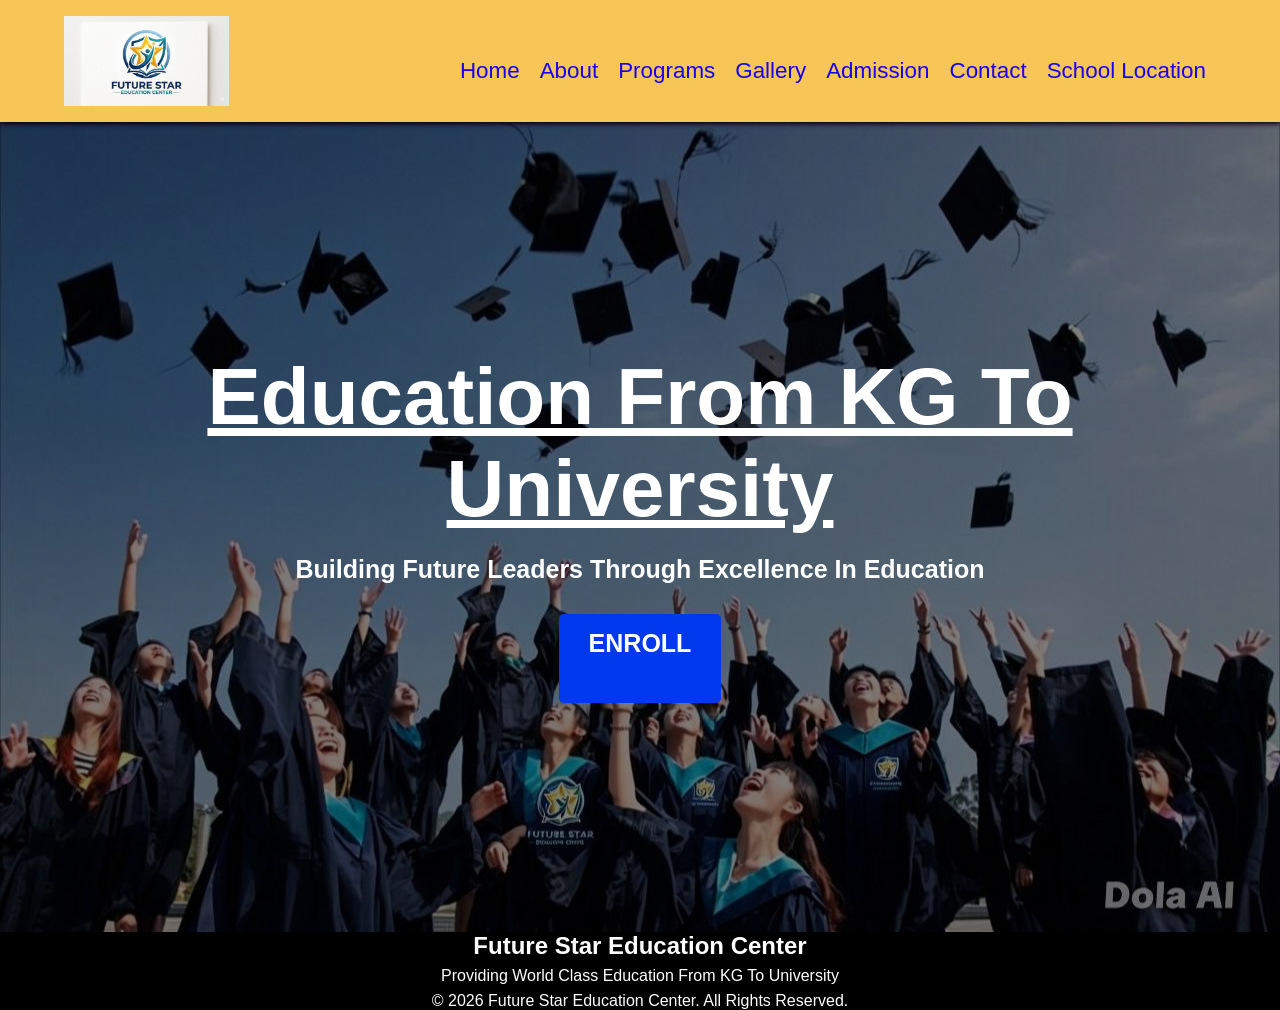
<file: index.html>
<!DOCTYPE html>
  <html lang="en">
  <head>
    <meta charset="UTF-8">
    <meta name="viewport" content="width=device-width, initial-scale=1.0">
     <title>Future Star Education Centre</title>
     <link rel="stylesheet" href="style.css">
  </head>
<body>
  <nav>
        <div class="logo">
          <img src="logo.jpg">
          </div>
      <ul>
        <li><a href="index.html">Home</a></li>
        <li><a href="about.html">About</a></li>
        <li><a href="programs.html">Programs</a></li>
        <li><a href="gallery.html">Gallery</a></li>
        <li><a href="admission.html">Admission</a></li>
        <li><a href="contact.html">Contact</a></li>
        <li><a href="Schoollocation.html">School Location</a></li>
      </ul>
    </nav>
    <section class="hero" id="home">
    <div class="hero-content">
    <h1><U>Education From KG To University</U></h1>
    <p><B>Building Future Leaders Through Excellence In Education</B></p>
    <a href="admission.html" class="btn">
      <p>ENROLL</p>
    </a>
      </div>
    </section>
<footer>
<h2>Future Star Education Center</h2>
<p>
Providing World Class Education From KG To University
</p>
<p>
© 2026 Future Star Education Center. All Rights Reserved.
</p>
</footer>
</body>
</html>
</file>
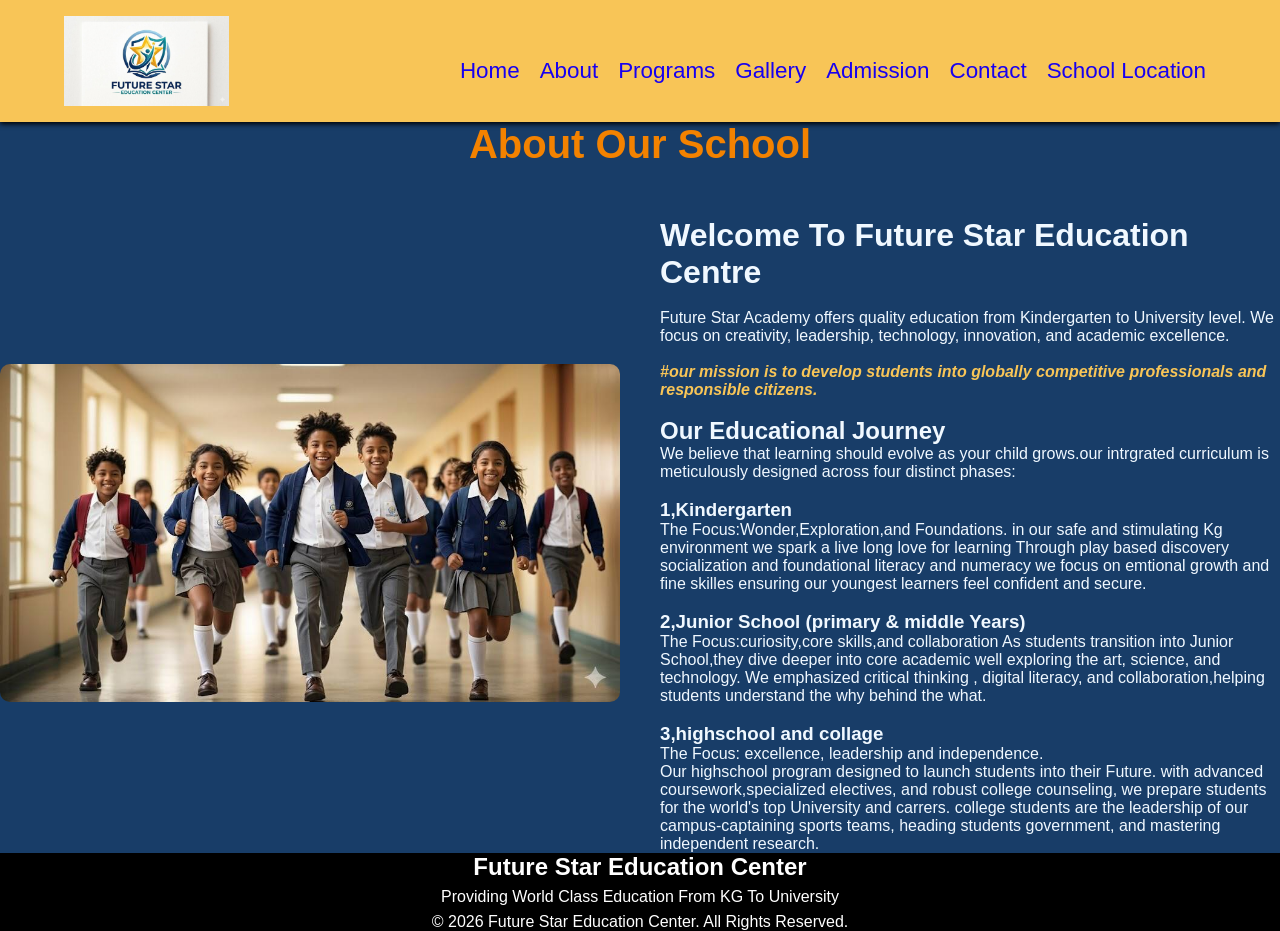
<file: about.html>
<!DOCTYPE html>
<html lang="en">
<head>
    <meta charset="UTF-8">
    <meta name="viewport" content="width=device-width, initial-scale=1.0">
    <title>Future Star Education Centre</title>
     <link rel="stylesheet" href="style.css">
</head>
<body>
        <nav>
          <div class="logo">
          <img src="logo.jpg">
          </div>
      <ul>
        <li><a href="index.html">Home</a></li>
        <li><a href="about.html">About</a></li>
        <li><a href="programs.html">Programs</a></li>
        <li><a href="gallery.html">Gallery</a></li>
        <li><a href="admission.html">Admission</a></li>
        <li><a href="contact.html">Contact</a></li>
        <li><a href="Location.html">School Location</a></li>
      </ul>
    </nav>
   </div>
            <div class="section-title">
            <h2>About Our School</h2>
            </div>
            <div class="about">
        <div>
    <img src="elemi 1.jpg">
        </div>
        <div>
    <h1>Welcome To Future Star Education Centre</h1>
        <br/>
            <p>Future Star Academy offers quality education from Kindergarten to University level.
We focus on creativity, leadership, technology, innovation, and academic excellence.</p>
        <br/>
        <div class="p">
            <p>#our mission is to develop students into globally competitive professionals and responsible citizens.</p>
        <br/>
        </div>
        <h2>Our Educational Journey</h2>
        <P>
            We believe that learning should evolve as your child grows.our intrgrated curriculum is meticulously 
            designed across four distinct phases:
                    </P>
            <br/>
           <h3> 1,Kindergarten</h3>
        <p>
        The Focus:Wonder,Exploration,and Foundations.
         in our safe and stimulating Kg environment we spark a live long love for learning Through
        play based discovery socialization and foundational literacy and numeracy we focus on emtional growth
     and fine skilles ensuring our youngest learners feel confident and secure. 
        </p>
           <br/>
       <h3>2,Junior School (primary & middle Years)</h3>
      <p>
    The Focus:curiosity,core skills,and collaboration
    As students transition into Junior School,they dive deeper into core academic well exploring the art, science, and technology.
    We emphasized critical thinking , digital literacy, and collaboration,helping students understand the why behind the what.
      </p>
      <br/>
      <h3>3,highschool and collage </h3>
      <p> 
        The Focus: excellence, leadership and independence.
        <br/> 
        Our highschool program designed to launch students into their Future. with advanced coursework,specialized electives, and 
        robust college counseling, we prepare students for the world's top University and carrers.
        college students are the leadership of our campus-captaining sports teams, heading students government, and mastering independent research.
        <br/>
      </p>
        </a>
     </div>
    </div>
        <footer>
<h2>Future Star Education Center</h2>
<p>
Providing World Class Education From KG To University
</p>
<p>
© 2026 Future Star Education Center. All Rights Reserved.
</p>
</footer>
</body>
</html>
</file>
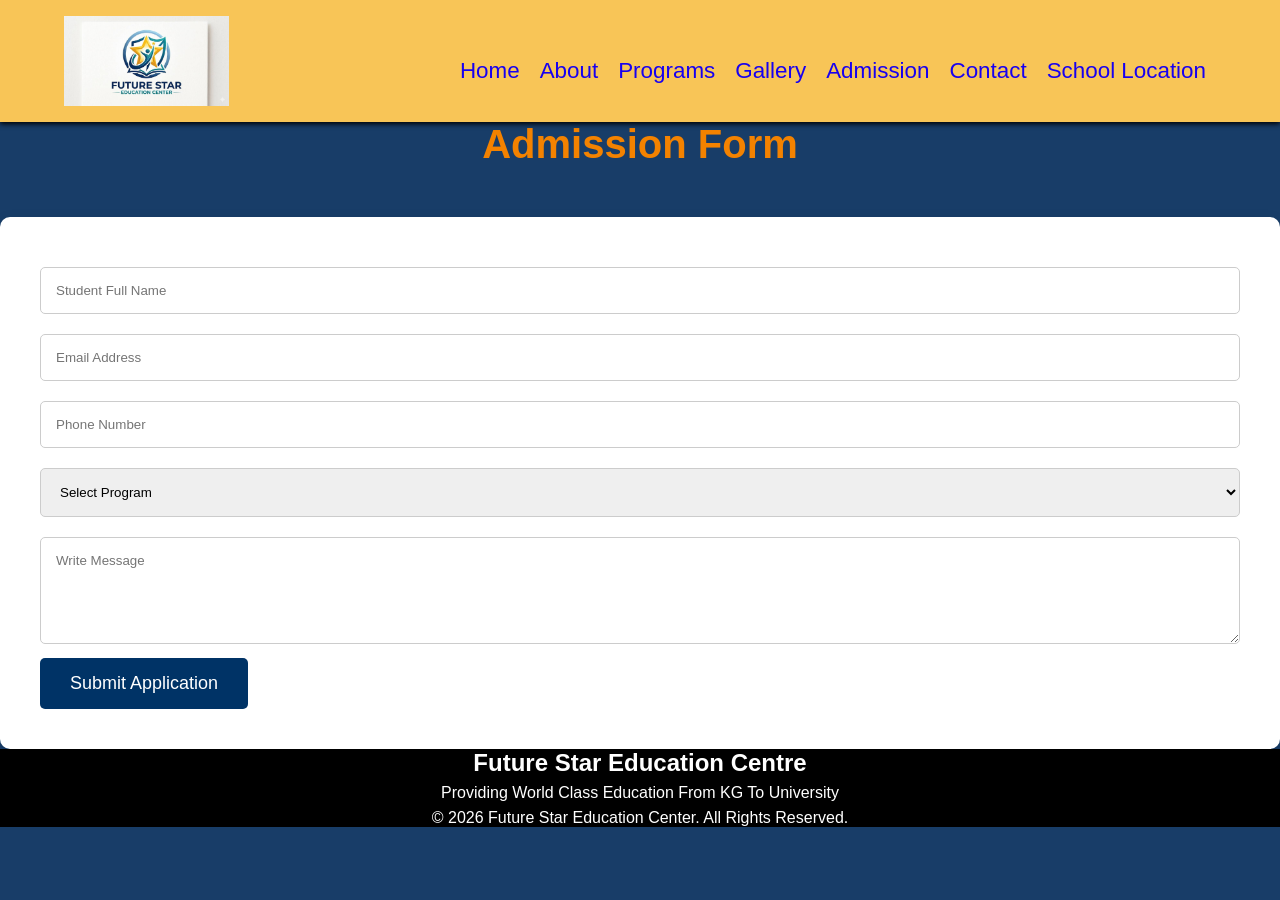
<file: admission.html>
<!DOCTYPE html>
<html lang="en">
<head>
    <meta charset="UTF-8">
    <meta name="viewport" content="width=device-width, initial-scale=1.0">
    <title>Future Star Education Centre</title>
    <link rel="stylesheet" href="style.css">
</head>
<body>
  <nav>
      <div class="logo">
          <img src="logo.jpg">
          </div>
      <ul>
        <li><a href="index.html">Home</a></li>
        <li><a href="about.html">About</a></li>
        <li><a href="programs.html">Programs</a></li>
        <li><a href="gallery.html">Gallery</a></li>
        <li><a href="admission.html">Admission</a></li>
        <li><a href="contact.html">Contact</a></li>
        <li><a href="Location.html">School Location</a></li>
      </ul>
    </nav>
   </div>
            <div class="section-title">
            <h2>Admission Form</h2>
            </div>
        <form>
        <input type="text" placeholder="Student Full Name" required>
        <input type="email" placeholder="Email Address" required>   
        <input type="tel" placeholder="Phone Number" required>
        <select required>
        <option>Select Program</option>
        <option>Kindergarten</option>
<option>Primary School</option>
<option>Secondary School</option>
<option>University</option>
</select>
<textarea rows="5" placeholder="Write Message"></textarea>
<button type="submit">
Submit Application
</button>
</form>
<footer>
<h2>Future Star Education Centre</h2>
<p>
Providing World Class Education From KG To University
</p>
<p>
© 2026 Future Star Education Center. All Rights Reserved.
</p>
</footer>
</body>
</html>
</file>
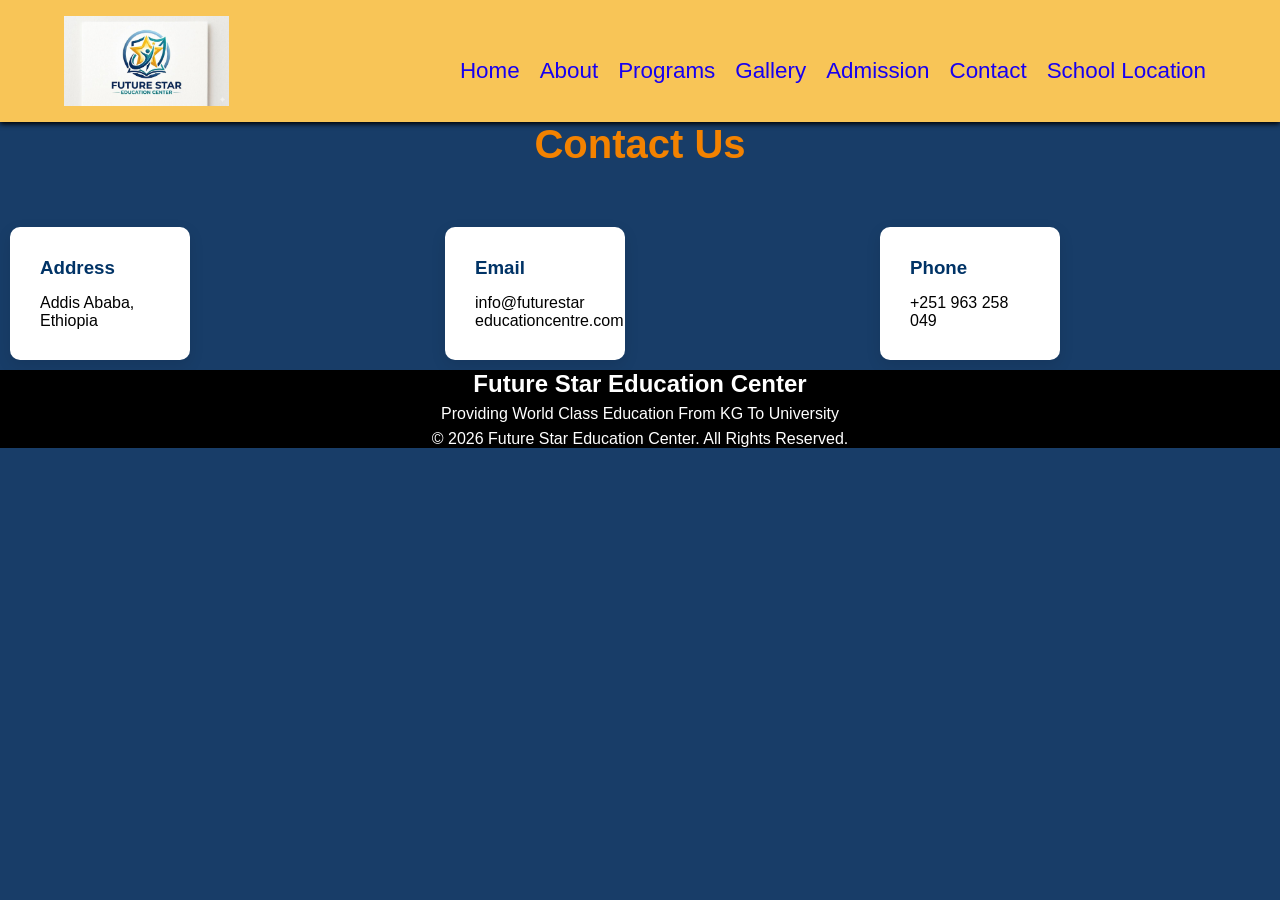
<file: contact.html>
<!DOCTYPE html>
<html lang="en">
<head>
    <meta charset="UTF-8">
    <meta name="viewport" content="width=device-width, initial-scale=1.0">
    <title>Future Star Education Centre</title>
    <link rel="stylesheet" href="style.css">
</head>
<body>
    <nav>
     <div class="logo">
          <img src="logo.jpg">
          </div>
      <ul>
        <li><a href="index.html">Home</a></li>
        <li><a href="about.html">About</a></li>
        <li><a href="programs.html">Programs</a></li>
        <li><a href="gallery.html">Gallery</a></li>
        <li><a href="admission.html">Admission</a></li>
        <li><a href="contact.html">Contact</a></li>
        <li><a href="Schoollocation.html">School Location</a></li>
      </ul>
    </nav>
   </div>
<div class="section-title">
<h2>Contact Us</h2>
</div>
<div class="card-container">
<div class="card">
<h3>Address</h3>
<p>Addis Ababa, Ethiopia</p>
</div>
<div class="card">
<h3>Email</h3>
<p>info@futurestar
  educationcentre.com</p>
</div>
<div class="card">
<h3>Phone</h3>
<p>+251 963 258 049</p>
</div>
</div>
<footer>
<h2>Future Star Education Center</h2>
<p>
Providing World Class Education From KG To University
</p>
<p>
© 2026 Future Star Education Center. All Rights Reserved.
</p>
</footer>
</body>
</html>
</file>
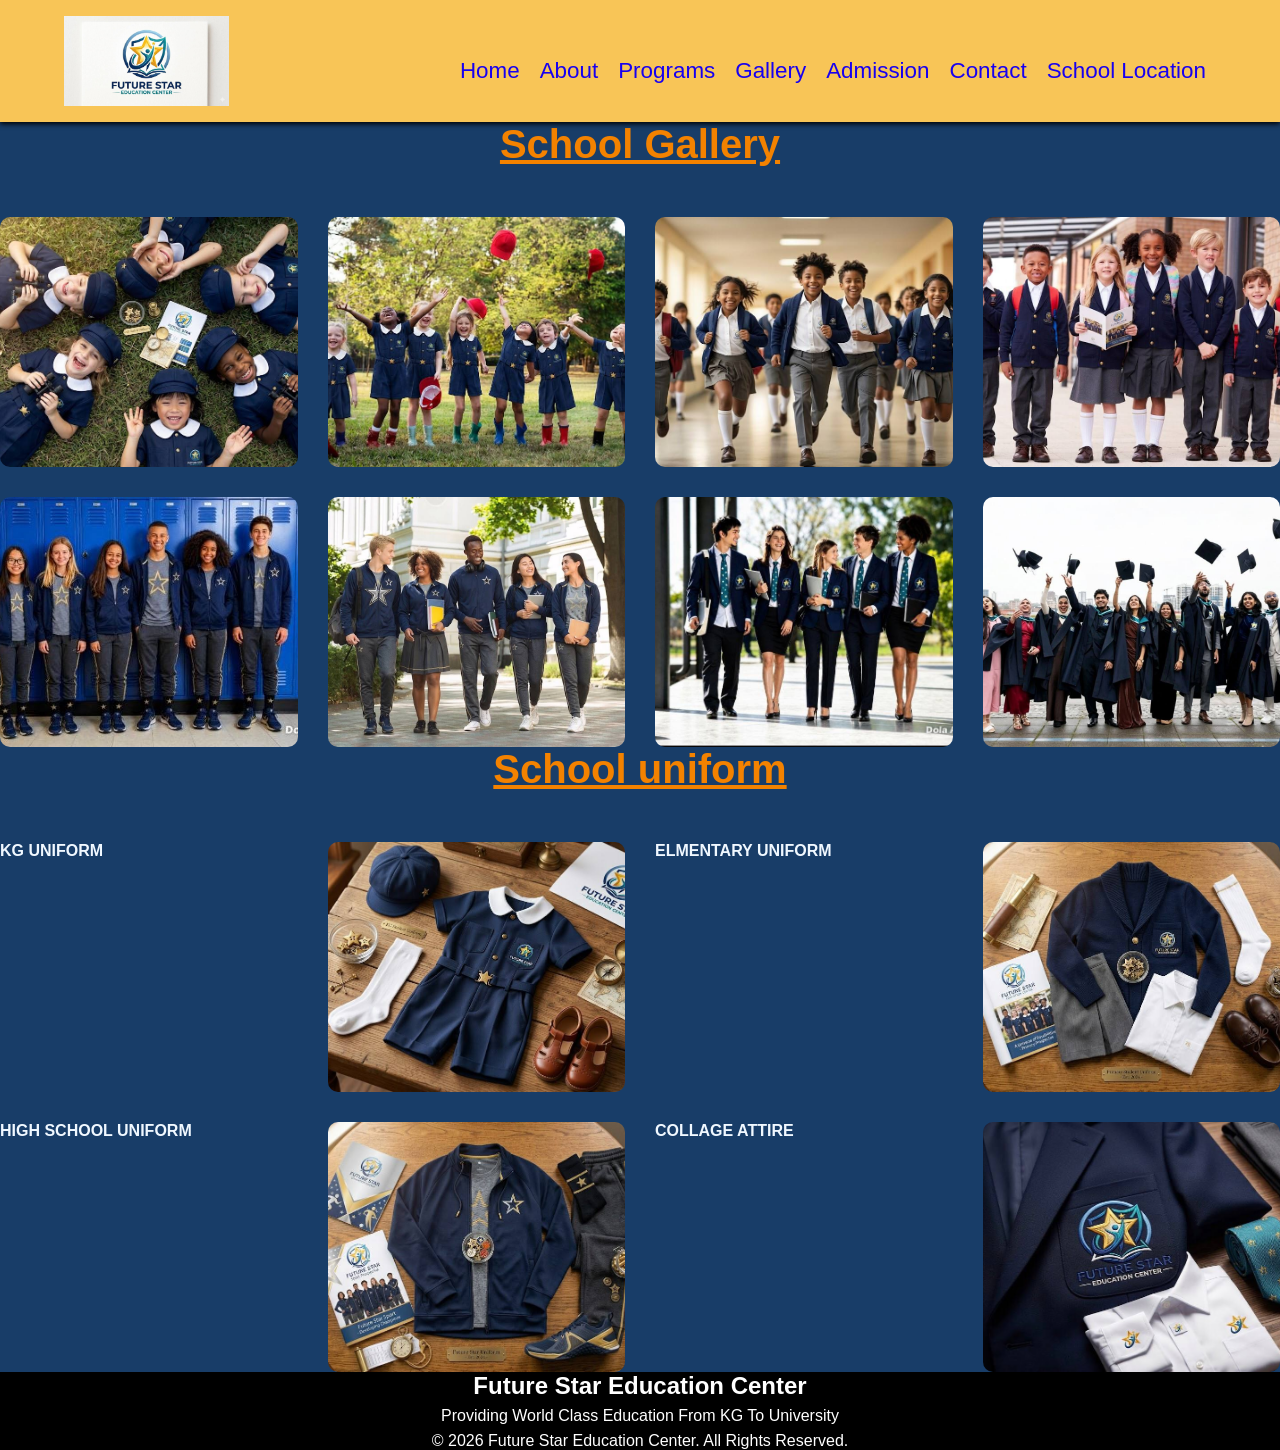
<file: gallery.html>
<!DOCTYPE html>
<html lang="en">
<head>
    <meta charset="UTF-8">
    <meta name="viewport" content="width=device-width, initial-scale=1.0">
    <title> Future Star Education Centre</title>
     <link rel="stylesheet" href="style.css">
</head>
<body>
    <nav>
      <div class="logo">
          <img src="logo.jpg">
          </div>
      <ul>
        <li><a href="index.html">Home</a></li>
        <li><a href="about.html">About</a></li>
        <li><a href="programs.html">Programs</a></li>
        <li><a href="gallery.html">Gallery</a></li>
        <li><a href="admission.html">Admission</a></li>
        <li><a href="contact.html">Contact</a></li>
        <li><a href="Schoollocation.html">School Location</a></li>
      </ul>
    </nav>
   </div>
            <div class="section-title">
            <h2><U>School Gallery</U></h2>
            </div>
            <div class="gallery">
            <img src="kg.jpg">
            <img src="kg cong.jpg">
            <img src="elemi 1.jpg">
            <img src="elemi.jpg">
            <Img src="high school.jpg">
            <img src="high school (2).jpg">
            <img src="colage.jpg">
            <img src="colage cong 2.jpg">
            </div>
             <div class="section-title">
              <h2><U>School uniform</U></h2>
             </div>
               <div class="gallery">
                <h4>KG UNIFORM</h4>
              <img src="kg uni.jpg">
              <h4>ELMENTARY UNIFORM</h4>
              <img src="elmi uni.jpg">
              <h4>HIGH SCHOOL UNIFORM</h4>
              <img src="high school uni.jpg">
              <h4>COLLAGE ATTIRE</h4>
              <img src="colage uni.jpg">
            </div>
        <footer>
<h2>Future Star Education Center</h2>
<p>
Providing World Class Education From KG To University
</p>
<p>
© 2026 Future Star Education Center. All Rights Reserved.
</p>
</footer>
</body>
</html>
</file>
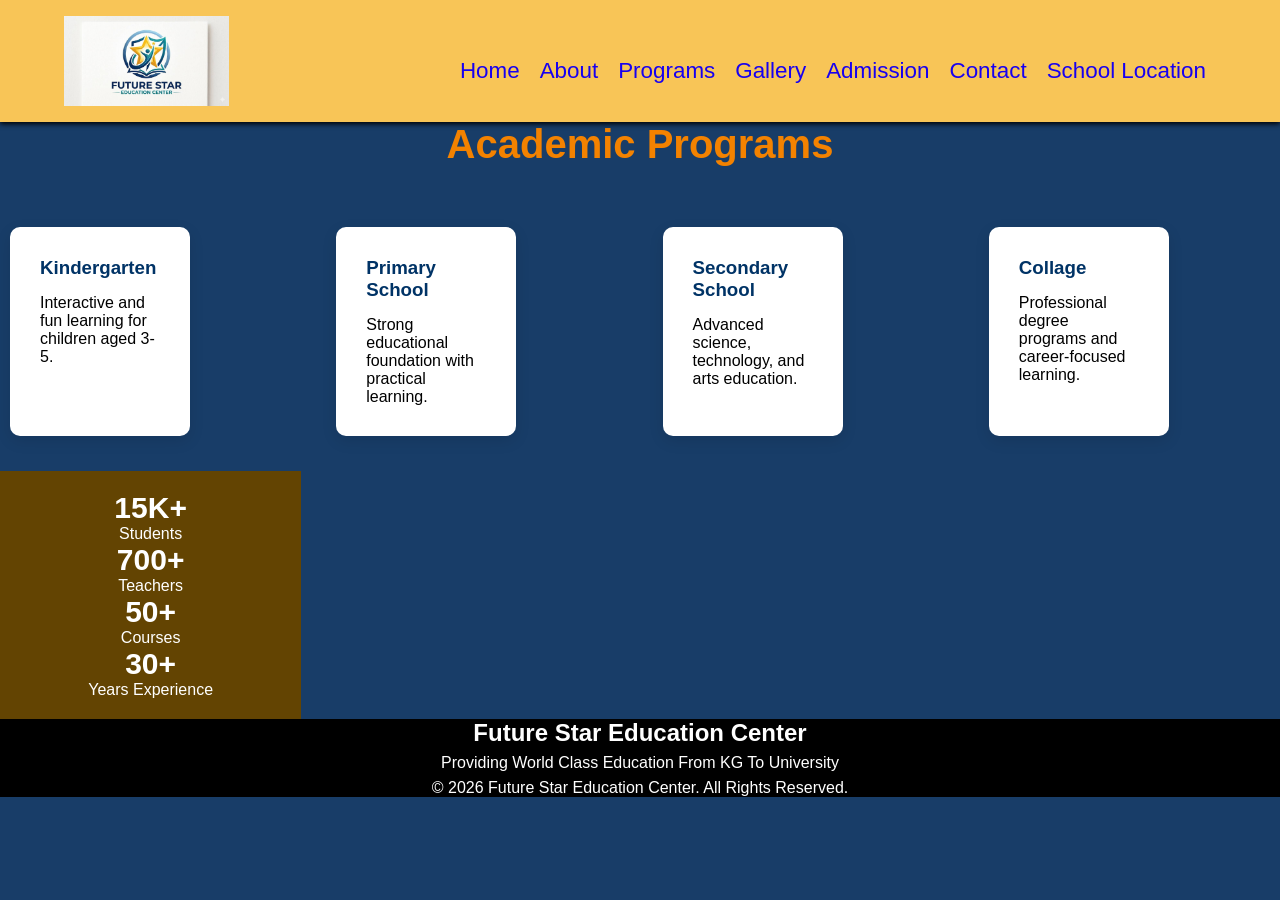
<file: programs.html>
<!DOCTYPE html>
<html lang="en">
<head>
    <meta charset="UTF-8">
    <meta name="viewport" content="width=device-width, initial-scale=1.0">
    <title> Future Star Education Centre</title>
     <link rel="stylesheet" href="style.css">
</head>
<body>
   <nav>
      <div class="logo">
          <img src="logo.jpg">
          </div>
      <ul>
        <li><a href="home.html">Home</a></li>
        <li><a href="about.html">About</a></li>
        <li><a href="programs.html">Programs</a></li>
        <li><a href="gallery.html">Gallery</a></li>
        <li><a href="admission.html">Admission</a></li>
        <li><a href="contact.html">Contact</a></li>
        <li><a href="Schoollocation.html">School Location</a></li>
      </ul>
    </nav>
   </div>
            <div class="section-title">
            <h2>Academic Programs</h2>
      </div>
            <div class="card-container">
            <div class="card">
            <h3>Kindergarten</h3>
        <p>Interactive and fun learning for children aged 3-5.</p>
       </div>
        <div class="card">
            <h3>Primary School</h3>
        <p>Strong educational foundation with practical learning.</p>
      </div>
            <div class="card">
            <h3>Secondary School</h3>
        <p>Advanced science, technology, and arts education.</p>
       </div>
            <div class="card">
            <h3>Collage</h3>
        <p>Professional degree programs and career-focused learning.</p>
            </div>
<section class="stats">
            <div class="stats-container">
                <div class="stats-box">
            <div class="stats-box">
            <h2>15K+</h2>
        <p>Students</p>
            </div>
            <div class="stats-box">
            <h2>700+</h2>
        <p>Teachers</p>
            </div>
            <div class="stats-box">
            <h2>50+</h2>
            <p>Courses</p>
            </div>
            <div class="stats-box">
            <h2>30+</h2>
            <p>Years Experience</p>
            </div>
        </section>
        </div>
        <footer>
<h2>Future Star Education Center</h2>
<p>
Providing World Class Education From KG To University
</p>
<p>
© 2026 Future Star Education Center. All Rights Reserved.
</p>
</footer>
</body>
</html>
</file>
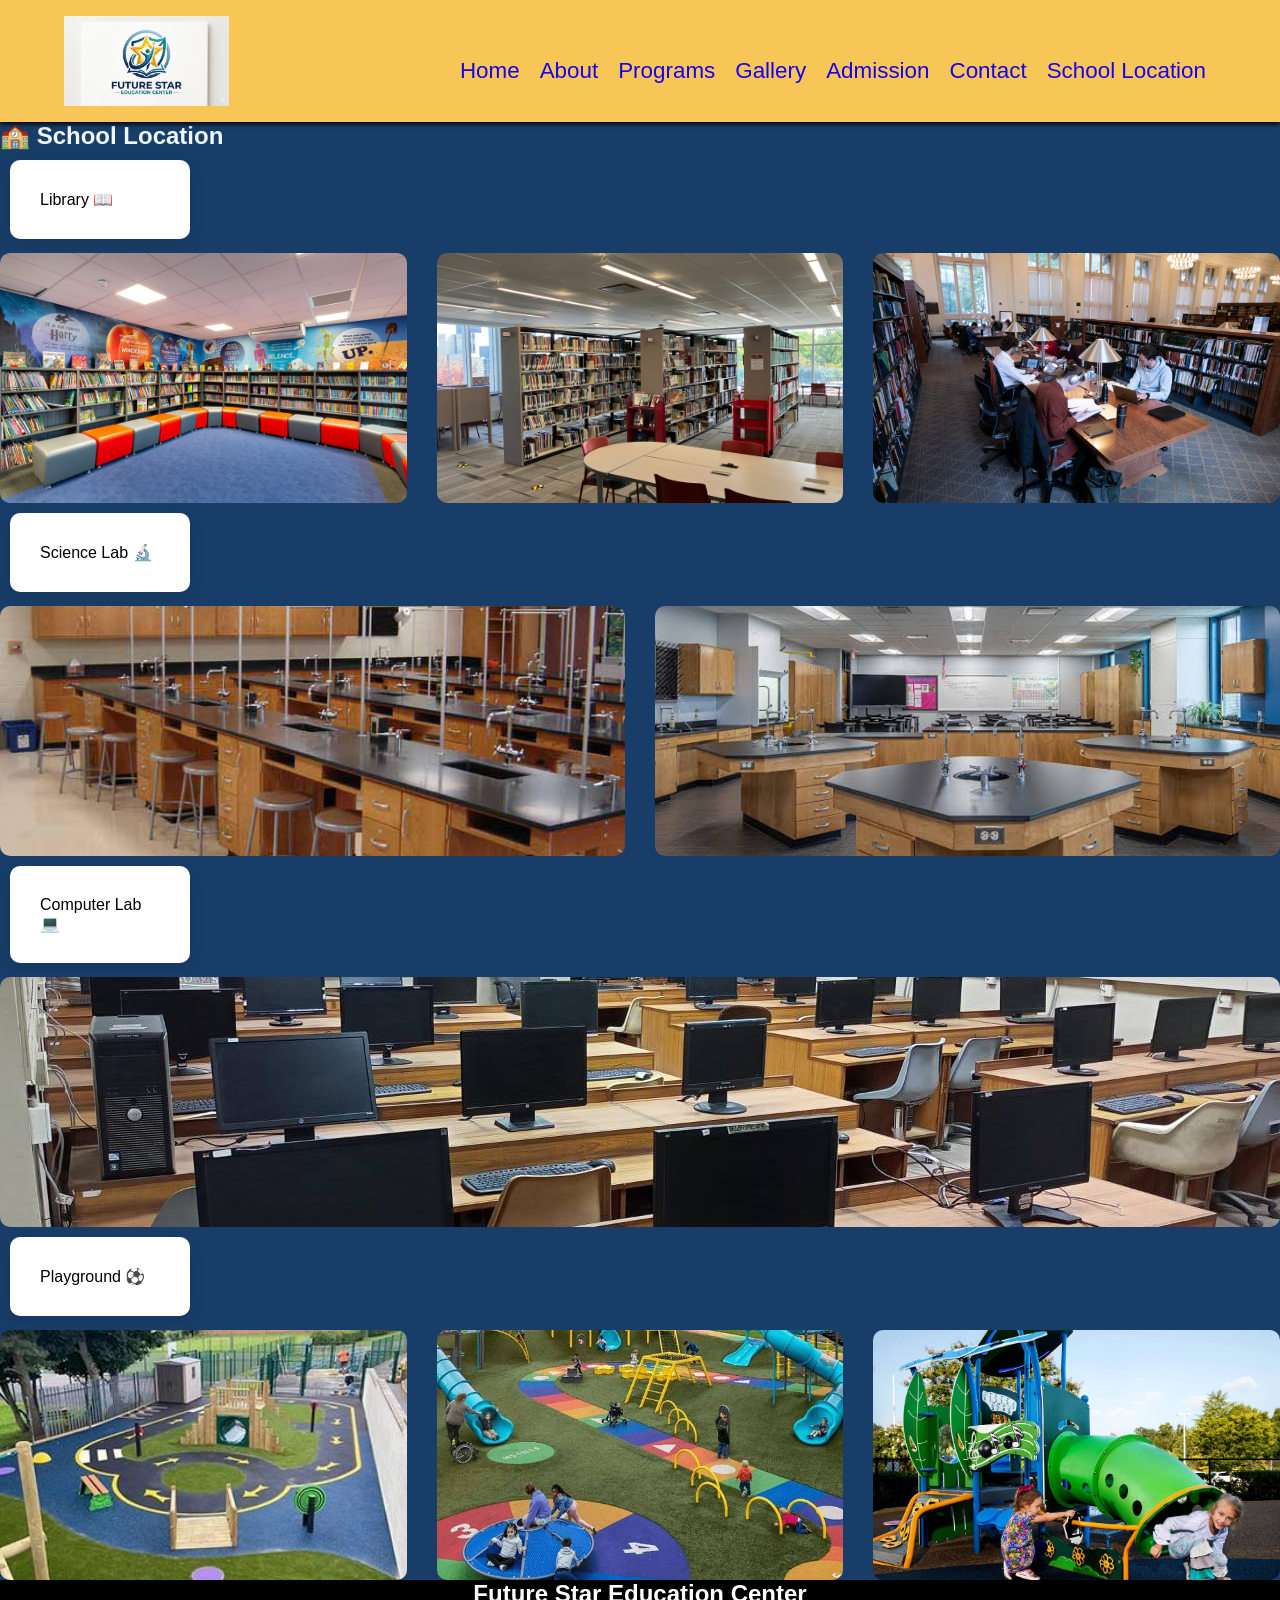
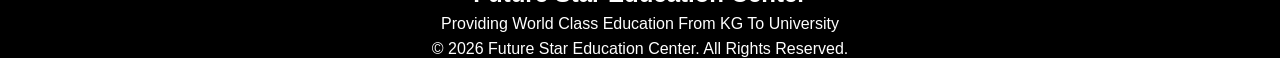
<file: Schoollocation.html>
<!DOCTYPE html>
<html lang="en">
<head>
    <meta charset="UTF-8">
    <meta name="viewport" content="width=device-width, initial-scale=1.0">
    <title> Future Star Education Centre</title>
    <link rel="stylesheet" href="style.css">
</head>
<body>
 <nav>
     <div class="logo">
          <img src="logo.jpg">
          </div>
      <ul>
        <li><a href="index.html">Home</a></li>
        <li><a href="about.html">About</a></li>
        <li><a href="programs.html">Programs</a></li>
        <li><a href="gallery.html">Gallery</a></li>
        <li><a href="admission.html">Admission</a></li>
        <li><a href="contact.html">Contact</a></li>
        <li><a href="Schoollocation.html">School Location</a></li>
      </ul>
    </nav>
   </div>
    <h2>🏫 School Location</h2>
  <div class="card">Library 📖</div>
  <div class="gallery">
 <img src="li kg.jpg">
 <img src="l2.jpg">
 <img src="lib34.jpg">
</div>
  <div class="card">Science Lab 🔬</div>
  <div class="gallery">
<img src="science lab.jpg">
      <img src="science2.jpg">
</div>
  <div class="card">Computer Lab 💻</div>
  <div class="gallery">
<img src="it lab.jpg">   
</div>
  <div class="card">Playground ⚽</div>
<div class="gallery">
<img src="paly.jpg">
<img src="play 2.jpg">
<img src="play 3.jpg">
</div>
  <footer>
<h2>Future Star Education Center</h2>
<p>
Providing World Class Education From KG To University
</p>
<p>
© 2026 Future Star Education Center. All Rights Reserved.
</p>
</footer>
</body>
</html>
</file>
<file: style.css>
*{
    margin: 0;
    padding: 0;
    box-sizing: border-box;
    font-family: 'Segoe UI', Tahoma, Geneva, Verdana, sans-serif;
}
body {
  font-family: Arial, sans-serif;
  margin: 0;
  background-color: #183d68;
  color: aliceblue;
}
nav{
    display: flex;
    justify-content: space-between;
    align-items: center;
    padding: 1rem 5%;
    background-color:  #f8c557;
    box-shadow: 0 2px 5px rgb(0, 0, 0);
    position: sticky;
    top: 0;
    z-index: 1000;
}
nav a {
  color: bisque;
  margin: 10px;
  text-decoration: none;
  font-weight: bold;
}
nav a:hover {
  color: rgb(88, 226, 250);
}
section {
  padding: 20px;
  text-align: center;
}
.card {
  display: inline-block;
  background: white;
  padding: 22px;
  margin: 10px;
  width: 180px;
  border-radius: 10px;
  box-shadow: 0 0 10px gray;
  color: black;
}
.navbar{
    display:flex;
    justify-content: right;
    align-items: right;
    flex-wrap:wrap;
}
.logo{
   align-items: left;
height: 90px;
width: 130px;
display: flex;
    margin-left: 0px;
   border-image: 500px;
}
nav ul{
    display:flex;
    list-style:none;
}
nav ul li{
    margin-left: 0;
    padding: 0;
}
nav ul li a{
    color:#1800f0;
    text-decoration:none;
    font-weight:500;
    font-size: 1.4rem;
    transition: color 0.35;
}
nav ul li a:hover{
    color:rgb(255, 0, 255);
}
.hero{
    height:90vh;
    background:
    linear-gradient(rgba(0,0,0,0.5), rgba(0,0,0,0.5)),
    url('colage cong.jpg');
    background-size:cover;
    background-position:center;
    display:flex;
    justify-content:center;
    align-items:center;
    text-align:center;
    color:white;
    padding:20px;
}
.hero-content h1{
    font-size: 60px;
    margin-bottom:20px;
}
.hero-content p{
    font-size:24px;
    margin-bottom:30px;
}
.btn{
    display:inline-block;
    padding:15px 30px;
    background:rgb(0, 56, 238);
    color:rgb(255, 255, 255);
    text-decoration:none;
    font-weight:bold;
    border-radius:5px;
}
.btn:hover{
    background:rgb(77, 50, 177);
}
.section{
    padding:80px 10%;
}
.section-title{
    text-align:center;
    margin-bottom:50px;
}
.section-title h2{
    font-size:40px;
    color:#f38200;
}
.card-container{
    display:grid;
    grid-template-columns:repeat(auto-fit,minmax(250px,1fr));
    gap:25px;
}
.card{
    background:white;
    padding:30px;
    border-radius:10px;
    box-shadow:0 5px 15px rgba(0,0,0,0.1);
    transition:0.3s;
    overflow: hidden;
}
.card:hover{
    transform:translateY(-10px);
}
.card h3{
    margin-bottom:15px;
    color:#003366;
}
.about{
    display:grid;
    grid-template-columns:repeat(auto-fit,minmax(300px,1fr));
    gap:40px;
    align-items:center;
}
.about img{
    width:100%;
    border-radius:10px;
}
.gallery{
    display:grid;
    grid-template-columns:repeat(auto-fit,minmax(250px,1fr));
    gap:30px;
}
.gallery img{
    width:100%;
    height:250px;
    object-fit:cover;
    border-radius:10px;
}
.stats:hover{
    transform:translateY(-10px);
}
.stats{
    background: #634402;
    color:white;
}
.stats-container{
    display: grid;
    grid-template-columns:repeat(auto-fit,minmax(200px,1fr));
    text-align: horizontal;
    gap:50px;
}
.stats-box h2{
    font-size:30px;
}
.stats-box{
    direction: horizontal;
}
form{
    background:white;
    padding:40px;
    border-radius:10px;
    box-shadow:0 5px 15px rgba(0,0,0,0.1);
}
form input,
form textarea,
form select{
    width:100%;
    padding:15px;
    margin:10px 0;
    border:1px solid #ccc;
    border-radius:5px;
}
form button{
    background:#003366;
    color:white;
    padding:15px 30px;
    border:none;
    cursor:pointer;
    border-radius:5px;
    font-size:18px;
}
form button:hover{
    background:#0055aa;
}
footer{
  background: black;
  color: white;
  text-align: center;
  padding: 10px;
    margin:0;
    padding:0;
    box-sizing:border-box;
    font-family:Arial, sans-serif;
}
footer p{
    margin-top:7px;
}
@media(max-width:768px){

}
.hero-content h1{
    font-size: 5rem;
}
.hero-content p{
    font-size:25px;
}
.navbar{
    flex-direction: column;
}
nav ul{
    margin-top:20px;
}
.p{
    color:  #f8c557;
    font-weight: bold;
    font-style: italic;
}
</file>
